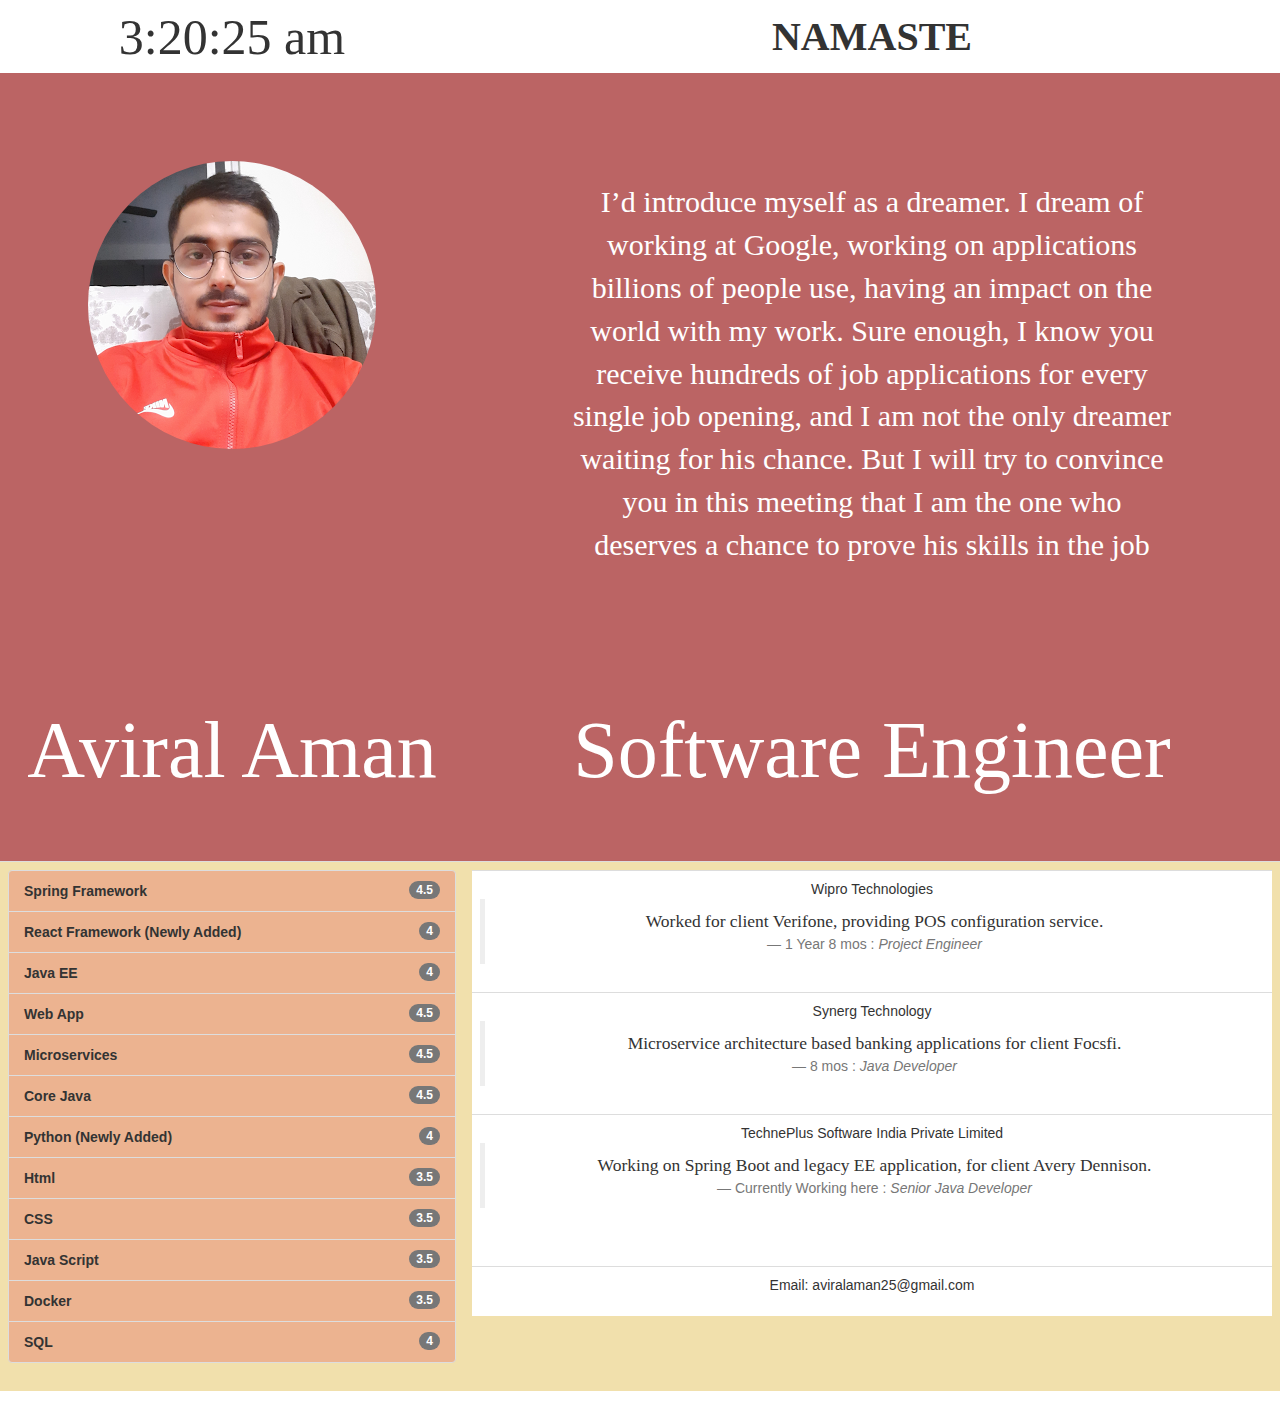
<file: index2.html>
<!DOCTYPE html>
<html lang="en" dir="ltr">
  <head>
    <link rel="stylesheet" href="https://maxcdn.bootstrapcdn.com/bootstrap/3.3.7/css/bootstrap.min.css"
     integrity="sha384-BVYiiSIFeK1dGmJRAkycuHAHRg32OmUcww7on3RYdg4Va+PmSTsz/K68vbdEjh4u" crossorigin="anonymous">

    <link rel="preconnect" href="https://fonts.googleapis.com">
    <link rel="preconnect" href="https://fonts.gstatic.com" crossorigin>
    <link href="https://fonts.googleapis.com/css2?family=Mukta:wght@300&family=Redressed&display=swap" rel="stylesheet">
    <link rel="stylesheet" href="style.css">
    <meta charset="utf-8">
    <title></title>
  </head>
  <body>


    <table class="table">

  <thead>
    <tr class="resumeHead">
      <th scope="col">
        <h1 id="currentTime"></h1>
      </th>
      <th scope="col"  colspan='2' class="resumeHead">NAMASTE</th>
    </tr>
  </thead>
  <tbody>
    <tr class="section-1 pb-0">
      <td>
        <img class="profilePic" src="unnamed.webp" alt="ProfilePic" >
      </td>
      <td  colspan='2'><p>I’d introduce myself as a dreamer. I dream of working at Google, working on applications billions of people use, 
        having an impact on the world with my work. Sure enough, I know you receive hundreds of job applications for every single job opening, 
        and I am not the only dreamer waiting for his chance. 
        But I will try to convince you in this meeting that I am the one who deserves a chance to prove his skills in the job</p></td>
    </tr>

    <tr class="section-1 pb-1">
        <td class="details pb-1">Aviral Aman</td>
        <td class="details pb-1" colspan='2'>Software Engineer</td>
    </tr>
    <tr class="color-1">
      <td colspan="3">

      <div class="space">

      </div></td>
    </tr>
    <tr class="section-2">
      <th scope="row">
        <ul class="list-group">
          <li class="list-group-item d-flex justify-content-between align-items-center">
            Spring Framework
            <span class="badge badge-primary badge-pill">4.5</span>
          </li>
          <li class="list-group-item d-flex justify-content-between align-items-center">
            React Framework (Newly Added)
            <span class="badge badge-primary badge-pill">4</span>
          </li>
          <li class="list-group-item d-flex justify-content-between align-items-center">
            Java EE
            <span class="badge badge-primary badge-pill">4</span>
          </li>
          <li class="list-group-item d-flex justify-content-between align-items-center">
            Web App
            <span class="badge badge-primary badge-pill">4.5</span>
          </li>
          <li class="list-group-item d-flex justify-content-between align-items-center">
            Microservices
            <span class="badge badge-primary badge-pill">4.5</span>
          </li>
          <li class="list-group-item d-flex justify-content-between align-items-center">
            Core Java
            <span class="badge badge-primary badge-pill">4.5</span>
          </li>
          <li class="list-group-item d-flex justify-content-between align-items-center">
            Python (Newly Added)
            <span class="badge badge-primary badge-pill">4</span>
          </li>
          <li class="list-group-item d-flex justify-content-between align-items-center">
            Html
            <span class="badge badge-primary badge-pill">3.5</span>
          </li>
          <li class="list-group-item d-flex justify-content-between align-items-center">
            CSS
            <span class="badge badge-primary badge-pill">3.5</span>
          </li>
          <li class="list-group-item d-flex justify-content-between align-items-center">
            Java Script
            <span class="badge badge-primary badge-pill">3.5</span>
          </li>
          <li class="list-group-item d-flex justify-content-between align-items-center">
            Docker
            <span class="badge badge-primary badge-pill">3.5</span>
          </li>
          <li class="list-group-item d-flex justify-content-between align-items-center">
            SQL
            <span class="badge badge-primary badge-pill">4</span>
          </li>


</ul>
      </th>
      <td colspan="2"><table class="table">
      <tbody> <tr>
        <td>
          <div class="card">
            <div >
              Wipro Technologies
            </div>
  <div class="card-body">
    <blockquote class="blockquote mb-0">
      <p1 class="font-custom">Worked for client Verifone, providing POS configuration service.</p1>
      <footer class="blockquote-footer">1 Year 8 mos : <cite title="Source Title">Project Engineer</cite></footer>
    </blockquote>
  </div>
</div>
        </td>
      </tr>
      <tr>
        <td>
          <div class="card">
            <div>
              Synerg Technology
            </div>
  <div class="card-body">
    <blockquote class="blockquote mb-0">
      <p1 class="font-custom">Microservice architecture based banking applications for client Focsfi.</p1>
      <footer class="blockquote-footer">8 mos : <cite title="Source Title">Java Developer</cite></footer>
    </blockquote>
  </div>
</div>
        </td>
      </tr>
      <tr>
        <td>
          <div class="card">
  <div class="card-header">
    <div >
      TechnePlus Software India Private Limited
    </div>
  </div>
  <div class="card-body">
    <blockquote class="blockquote mb-0">
      <p1 class="font-custom">Working on Spring Boot and legacy EE application, for client Avery Dennison.</p1>
      <footer class="blockquote-footer">Currently Working here : <cite title="Source Title">Senior Java Developer</cite></footer>
    </blockquote>
  </div>
</div>
        </td>
      </tr>
      <tr class="contact">
        <td class="email">Email: aviralaman25@gmail.com</td>
      </tr>
      </tbody>
      </table></td>
    </tr>
  </tbody>
</table>




  <script src="clock.js"></script>
    <script src="https://maxcdn.bootstrapcdn.com/bootstrap/3.3.7/js/bootstrap.min.js"
    integrity="sha384-Tc5IQib027qvyjSMfHjOMaLkfuWVxZxUPnCJA7l2mCWNIpG9mGCD8wGNIcPD7Txa"
    crossorigin="anonymous"></script>
  </body>
</html>
</file>
<file: style.css>
.a,.b{
  width: 100%;
  height: 680px;
}
body{
  padding: 0;
  margin: 0;
}

.space{
  height: 30px;
  width: 100%;

}
.color-1{
  background-color: #BB6464;
}
tbody{
      border-color: none;
}

.table{
  border-style: none;
  border-spacing: 0;
  border: none;
  border-collapse: collapse;
}

.section-1{
  background-color: #BB6464;
  padding-top: 55px;
  border: hidden;
}

.contact{
  height: 80px;
  text-align: center;
  margin: auto;
}

.email{
  display: block;

  margin-top: 30px;
}

.font-custom{
  font-family: 'Redressed', cursive;
}

.details{
  font-size: 80px;
  text-align: center;
  color: white;
  border-style: none;
  font-family: 'Redressed', cursive;
}

.container img{
  padding: 0;
  margin: 0;
  background-size: cover;
  background-repeat: repeat-x;
  width: 100%;
  height: 75px;
  background-repeat: repeat;
}
.section-2{
  background-color: #F1E0AC;
}
.list-group-item {
    background-color: #ECB390;
}

.container{
  width: 100%;
  height:50px;
  padding: 0;
  margin-bottom: 20px;
}

p{
  color: white;
  font-size: 30px;
  padding: 100px;
  font-family: 'Redressed', cursive;
}

.profilePic{
  border-radius: 50%;
  padding: 80px;
}
.resumeHead{
  margin: auto;
  line-height: 60px;
  text-align: center;
  font-size: 40px;
  font-family: 'Redressed', cursive;
}
td{
  text-align: center;
}

/*///// Clock //////*/

#currentTime {
  font-size: 50px;
  text-align: center;
  font-family: 'Redressed', cursive;
  font-weight: 300;
  margin: auto;
}
</file>
